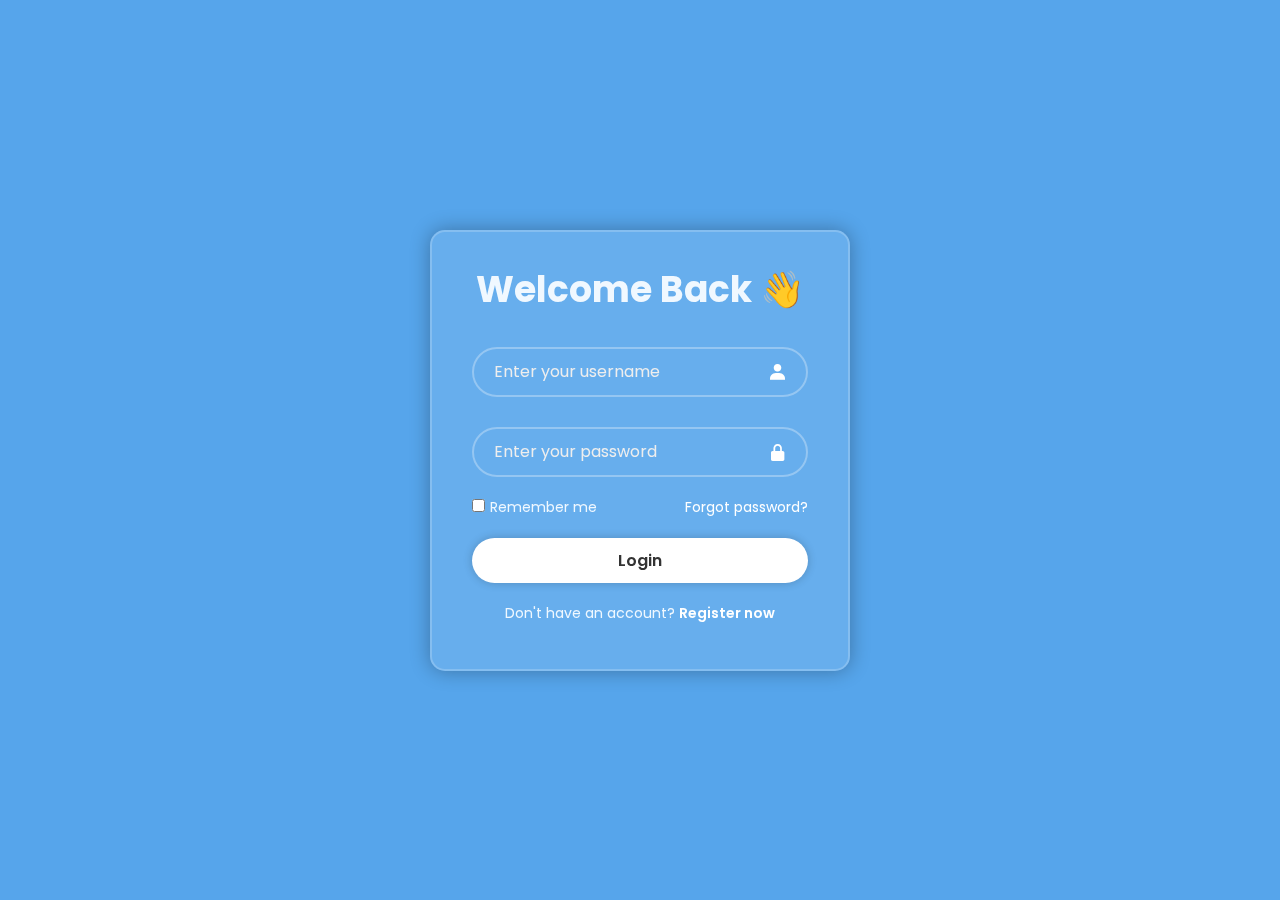
<file: login.html>
<!DOCTYPE html>
<html lang="en">
<head>
    <link rel="stylesheet" href="login.css">
    <meta charset="UTF-8">
    <meta name="viewport" content="width=device-width, initial-scale=1.0">
    <title>Login</title>
    <link href='https://unpkg.com/boxicons@2.1.4/css/boxicons.min.css' rel='stylesheet'>
</head>
<body>
    <div class="log">
        <form id="loginForm">
            <h1 class="animated-title">Welcome Back 👋</h1>
            <div class="input-box">
                <input type="text" id="username" placeholder="Enter your username" required>
                <i class='bx bxs-user'></i>
            </div>
            <div class="input-box">
                <input type="password" id="password" placeholder="Enter your password" required>
                <i class='bx bxs-lock-alt'></i>
            </div>
            <div class="remember-forgot">
                <label><input type="checkbox">Remember me</label>
                <a href="#">Forgot password?</a>
            </div>
            <button type="submit" class="btn">Login</button>
            <p id="error-message" class="error-message"></p>
            <div class="register-link">
                <p>Don't have an account? <a href="#">Register now</a></p>
            </div>
        </form>
    </div>

    <style>
        .animated-title {
            animation: fadeIn 1s ease-in;
        }

        @keyframes fadeIn {
            from { opacity: 0; transform: translateY(-10px); }
            to { opacity: 1; transform: translateY(0); }
        }

        .error-message {
            color: red;
            text-align: center;
            margin-top: 10px;
        }
    </style>

    <script src="login.js"></script>
</body>
</html>
</file>
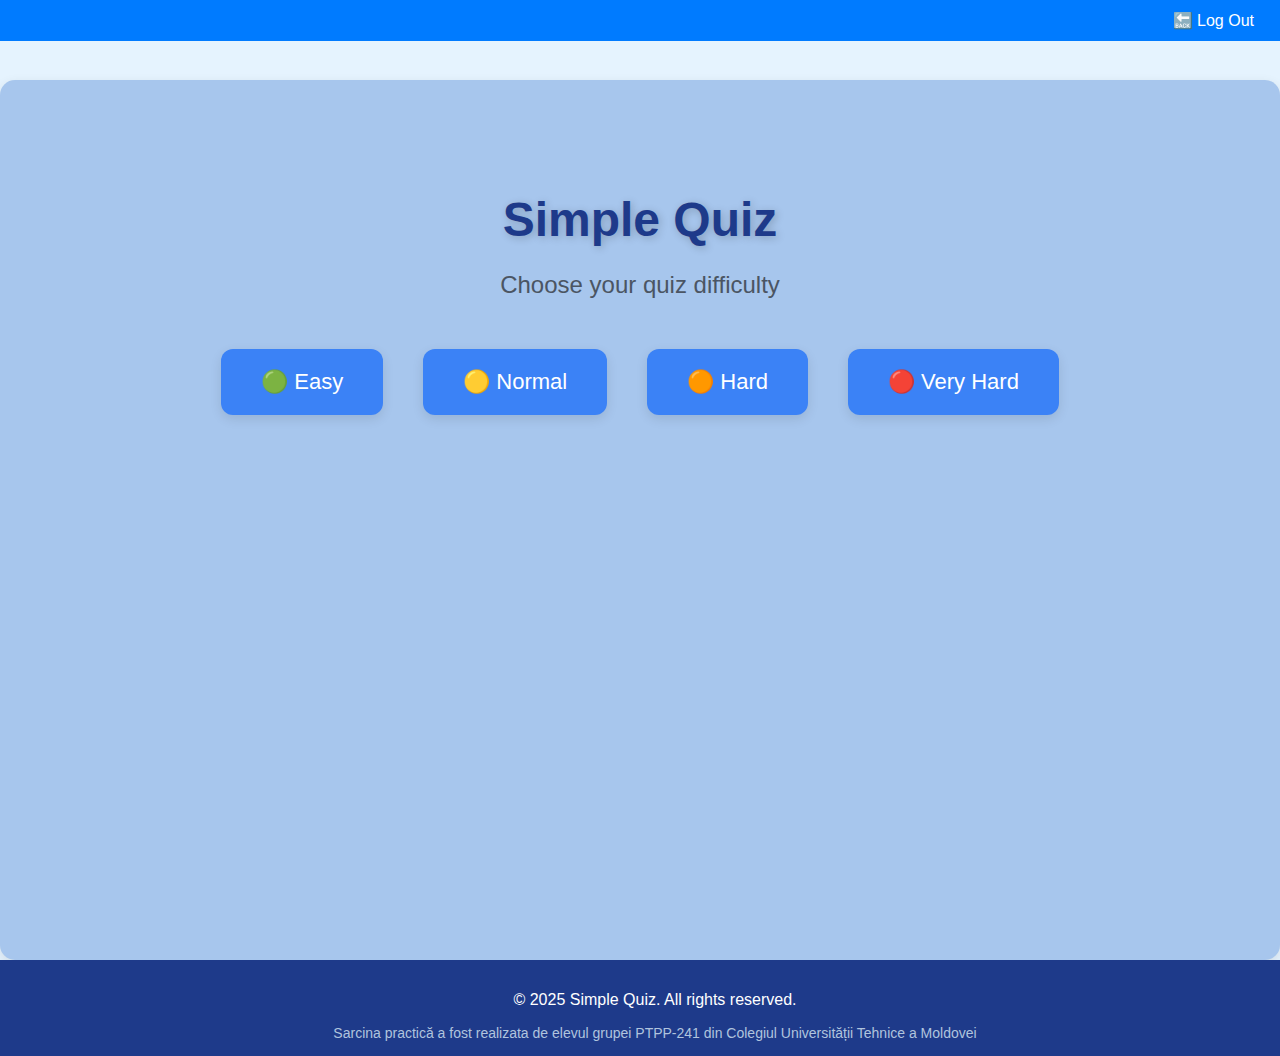
<file: Dashboard/dash.html>
<!DOCTYPE html>
<html lang="en">
<head>
  <meta charset="UTF-8" />
  <meta name="viewport" content="width=device-width, initial-scale=1.0" />
  <title>Simple Quiz - Dashboard</title>
  <link rel="stylesheet" href="dash.css" />
  <link rel="stylesheet" href="../Navbar/nav.css" />
</head>
<body>

  
  <div id="navbar-placeholder"></div>

  
  <div class="container">
    <h1 class="title">Simple Quiz</h1>
    <p class="subtitle">Choose your quiz difficulty</p>
    
    <div class="difficulty-options">
      <button class="difficulty-btn" id="easy">🟢 Easy</button>
      <button class="difficulty-btn" id="normal">🟡 Normal</button>
      <button class="difficulty-btn" id="hard">🟠 Hard</button>
      <button class="difficulty-btn" id="very-hard">🔴 Very Hard</button>
    </div>
  </div>

  
  <footer>
    <p>© 2025 Simple Quiz. All rights reserved.</p>
  </footer>

  <script src="../Navbar/nav.js"></script>
  <script>
    fetch("../Navbar/nav.html")
      .then(res => res.text())
      .then(data => {
        document.getElementById("navbar-placeholder").innerHTML = data;
      });
  </script>

  <script src="dash.js"></script>
</body>
</html>
</file>
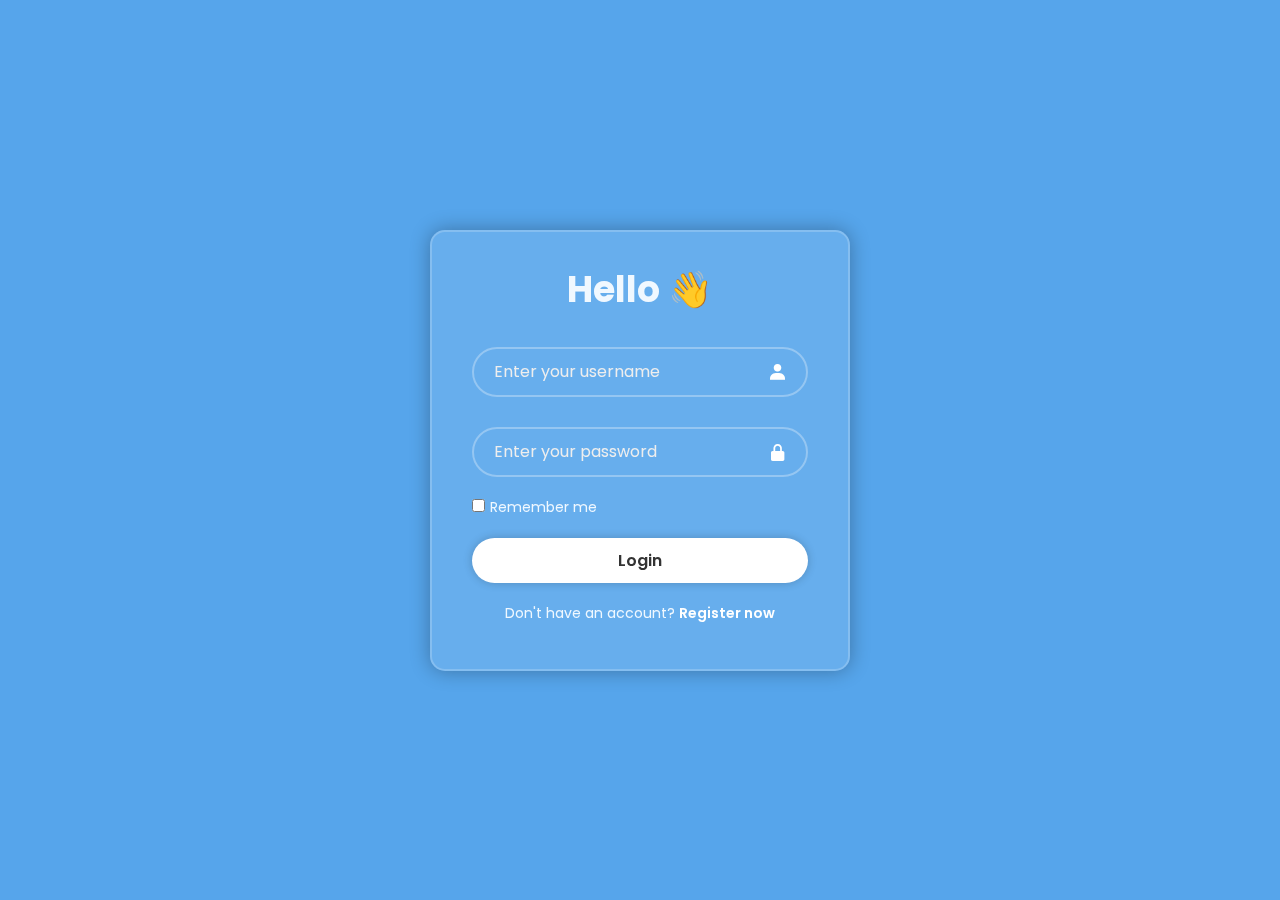
<file: Login/login.html>
<!DOCTYPE html>
<html lang="en">
<head>
    <link rel="stylesheet" href="login.css">
    <meta charset="UTF-8">
    <meta name="viewport" content="width=device-width, initial-scale=1.0">
    <title>Login</title>
    <link href='https://unpkg.com/boxicons@2.1.4/css/boxicons.min.css' rel='stylesheet'>
</head>
<body>
    <div class="log">
        <form id="loginForm">
            <h1 class="animated-title">Hello 👋</h1>
            <div class="input-box">
                <input type="text" id="username" placeholder="Enter your username" required>
                <i class='bx bxs-user'></i>
            </div>
            <div class="input-box">
                <input type="password" id="password" placeholder="Enter your password" required>
                <i class='bx bxs-lock-alt'></i>
            </div>
            <div class="remember-forgot">
                <label><input type="checkbox">Remember me</label>
            </div>
            <button type="submit" class="btn">Login</button>
            <p id="error-message" class="error-message"></p>
            <div class="register-link">
                <p>Don't have an account? <a href="../Register/regist.html">Register now</a></p>
            </div>
        </form>
    </div>

    <style>
        .animated-title {
            animation: fadeIn 1s ease-in;
        }

        @keyframes fadeIn {
            from { opacity: 0; transform: translateY(-10px); }
            to { opacity: 1; transform: translateY(0); }
        }

        .error-message {
            color: red;
            text-align: center;
            margin-top: 10px;
        }
    </style>

    <script src="login.js"></script>
</body>
</html>
</file>
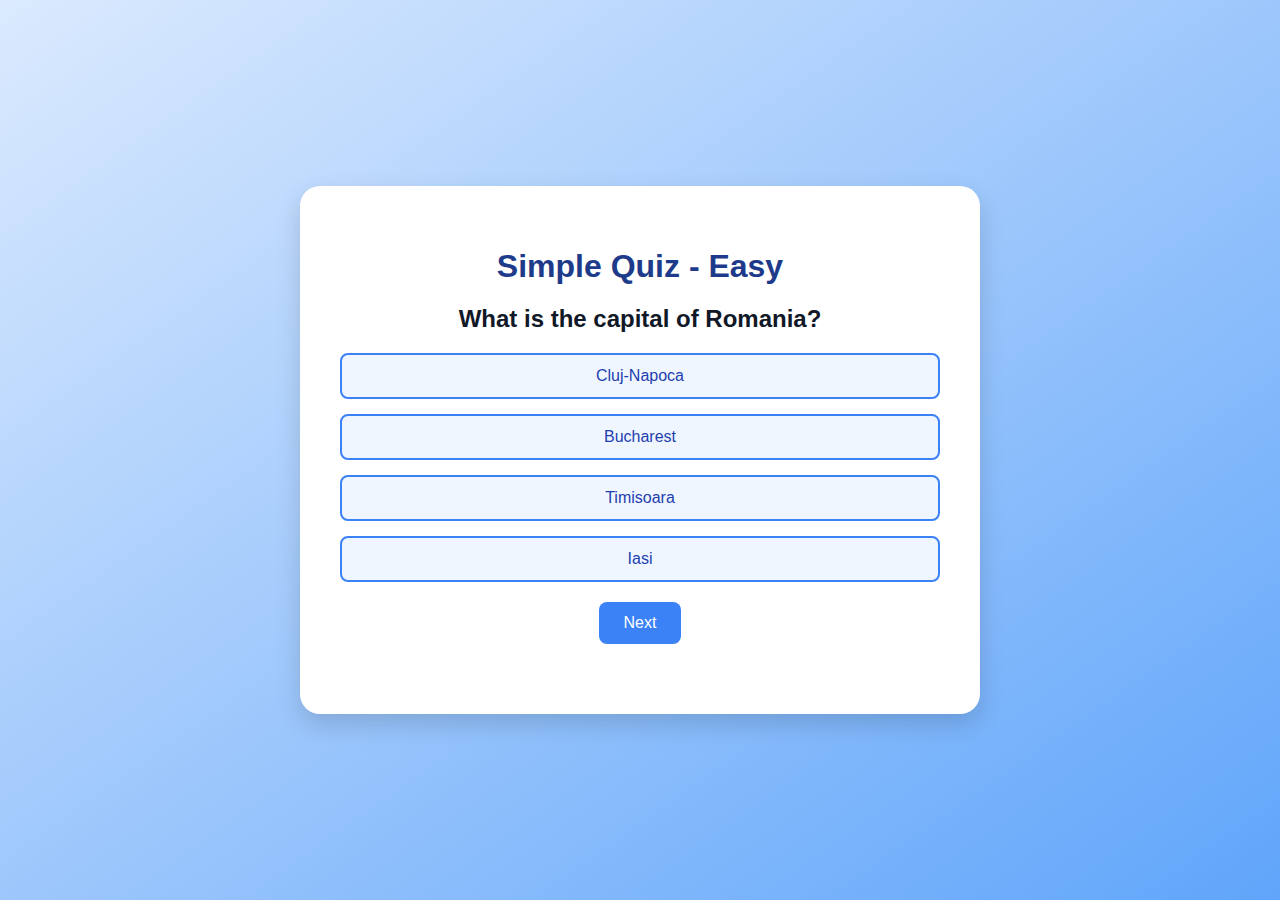
<file: Quiz/easy.html>
<!DOCTYPE html>
<html lang="en">
<head>
  <meta charset="UTF-8" />
  <meta name="viewport" content="width=device-width, initial-scale=1.0"/>
  <title>Simple Quiz - Easy</title>
  <style>
    body {
      margin: 0;
      font-family: 'Segoe UI', sans-serif;
      background: linear-gradient(to bottom right, #dbeafe, #60a5fa);
      display: flex;
      justify-content: center;
      align-items: center;
      height: 100vh;
    }

    .quiz-container {
      background-color: white;
      padding: 40px;
      border-radius: 20px;
      box-shadow: 0 10px 25px rgba(0, 0, 0, 0.15);
      text-align: center;
      max-width: 600px;
      width: 100%;
    }

    .quiz-title {
      margin-bottom: 20px;
      color: #1e3a8a;
    }

    .question-box h2 {
      color: #111827;
      margin-bottom: 20px;
    }

    .options {
      display: flex;
      flex-direction: column;
      gap: 15px;
      margin-bottom: 10px;
    }

    .options button {
      padding: 12px 20px;
      font-size: 16px;
      border: 2px solid #3b82f6;
      border-radius: 8px;
      background-color: #eff6ff;
      color: #1e40af;
      cursor: pointer;
      transition: 0.3s;
    }

    .options button:hover {
      background-color: #dbeafe;
      transform: scale(1.05);
    }

    #correctAnswerText {
      font-size: 18px;
      color: #dc2626;
      margin-bottom: 20px;
    }

    #nextBtn {
      background-color: #3b82f6;
      color: white;
      border: none;
      padding: 12px 25px;
      font-size: 16px;
      border-radius: 8px;
      cursor: pointer;
      transition: 0.3s;
    }

    #nextBtn:hover {
      background-color: #2563eb;
    }

    .score {
      font-size: 24px;
      color: #111827;
      margin-top: 30px;
    }

    #backToDashboardBtn {
      background-color: #3b82f6;
      color: white;
      border: none;
      padding: 12px 25px;
      font-size: 16px;
      border-radius: 8px;
      cursor: pointer;
      transition: 0.3s;
      margin-top: 20px;
      display: none;
    }

    #backToDashboardBtn:hover {
      background-color: #2563eb;
    }
  </style>
</head>
<body>
  <div class="quiz-container">
    <h1 class="quiz-title">Simple Quiz - Easy</h1>
    <div class="question-box">
      <h2 id="question">Loading question...</h2>
      <div class="options" id="options"></div>
      <p id="correctAnswerText"></p>
    </div>
    <button id="nextBtn">Next</button>
    <div class="score" id="score"></div>
    <button id="backToDashboardBtn">Back to Dashboard</button>
  </div>

  <script>
    const questions = [
      {
        question: "What is the capital of Romania?",
        options: ["Cluj-Napoca", "Bucharest", "Timisoara", "Iasi"],
        answer: "Bucharest"
      },
      {
        question: "Who wrote 'Childhood Memories'?",
        options: ["George Coșbuc", "Grigore Vieru", "Mihai Eminescu", "Ion Creangă"],
        answer: "Ion Creangă"
      },
      {
        question: "What is the largest mammal?",
        options: ["Blue whale", "Elephant", "Polar bear", "Rhinoceros"],
        answer: "Blue whale"
      },
      {
        question: "In which season do most trees bloom?",
        options: ["Winter", "Summer", "Spring", "Autumn"],
        answer: "Spring"
      },
      {
        question: "What color is grass typically?",
        options: ["Blue", "Green", "Red", "Yellow"],
        answer: "Green"
      },
      {
        question: "What is the name of the planet we live on?",
        options: ["Mars", "Earth", "Venus", "Jupiter"],
        answer: "Earth"
      },
      {
        question: "What sound does a cat make?",
        options: ["Bark", "Meow", "Rooster crow", "Bleat"],
        answer: "Meow"
      },
      {
        question: "What shape is a wheel?",
        options: ["Square", "Triangular", "Round", "Rectangular"],
        answer: "Round"
      },
      {
        question: "How many continents does the Earth have (Europe and Asia are separated)?",
        options: ["5", "7", "8", "6"],
        answer: "7"
      },
      {
        question: "What color is the sky?",
        options: ["Green", "Blue", "Red", "Black"],
        answer: "Blue"
      }
    ];

    let current = 0;
    let score = 0;

    function showQuestion() {
      const q = questions[current];
      document.getElementById("question").textContent = q.question;

      const optionsDiv = document.getElementById("options");
      optionsDiv.innerHTML = "";

      
      document.getElementById("correctAnswerText").textContent = "";

      q.options.forEach(opt => {
        const btn = document.createElement("button");
        btn.textContent = opt;
        btn.onclick = () => {
          if (opt === q.answer) {
            score++;
            btn.style.backgroundColor = "#4ade80"; 
          } else {
            btn.style.backgroundColor = "#f87171"; 
            document.getElementById("correctAnswerText").textContent = `Răspuns corect: ${q.answer}`;
          }

          
          document.querySelectorAll('.options button').forEach(b => b.disabled = true);
        };
        optionsDiv.appendChild(btn);
      });
    }

    document.getElementById("nextBtn").addEventListener("click", () => {
      current++;
      if (current < questions.length) {
        showQuestion();
      } else {
        document.querySelector(".question-box").innerHTML = "<h2>Quiz Completed! 🎉</h2>";
        document.getElementById("score").textContent = `Your score: ${score} / ${questions.length}`;
        document.getElementById("nextBtn").style.display = "none";
        document.getElementById("backToDashboardBtn").style.display = "inline-block";  
      }
    });

    document.getElementById("backToDashboardBtn").addEventListener("click", () => {
      window.location.href = "../Dashboard/dash.html";  
    });

    showQuestion();
  </script>
</body>
</html>
</file>
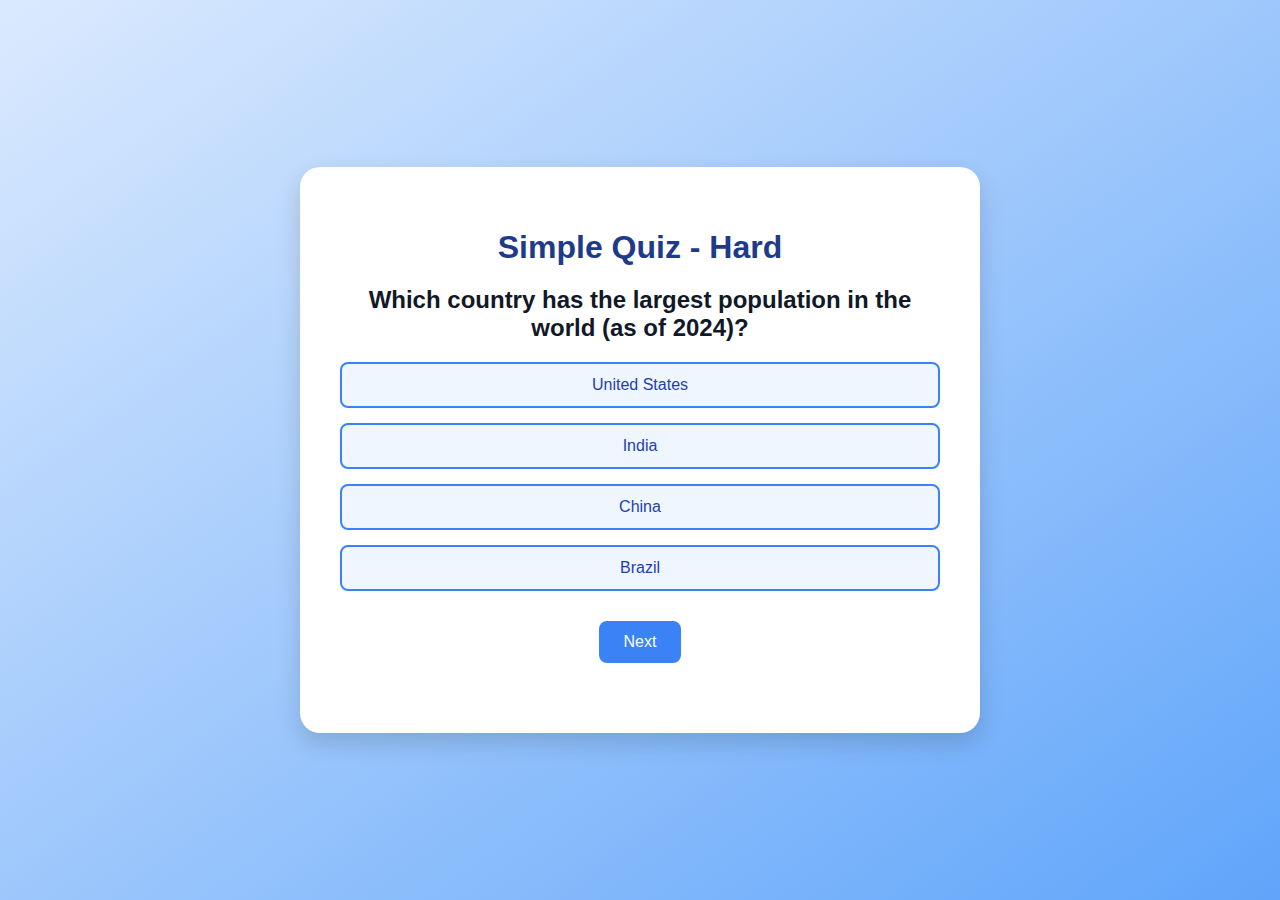
<file: Quiz/hard.html>
<!DOCTYPE html>
<html lang="en">
<head>
  <meta charset="UTF-8" />
  <meta name="viewport" content="width=device-width, initial-scale=1.0"/>
  <title>Simple Quiz - Hard</title>
  <style>
    body {
      margin: 0;
      font-family: 'Segoe UI', sans-serif;
      background: linear-gradient(to bottom right, #dbeafe, #60a5fa);
      display: flex;
      justify-content: center;
      align-items: center;
      height: 100vh;
    }

    .quiz-container {
      background-color: white;
      padding: 40px;
      border-radius: 20px;
      box-shadow: 0 10px 25px rgba(0, 0, 0, 0.15);
      text-align: center;
      max-width: 600px;
      width: 100%;
    }

    .quiz-title {
      margin-bottom: 20px;
      color: #1e3a8a;
    }

    .question-box h2 {
      color: #111827;
      margin-bottom: 20px;
    }

    .options {
      display: flex;
      flex-direction: column;
      gap: 15px;
      margin-bottom: 30px;
    }

    .options button {
      padding: 12px 20px;
      font-size: 16px;
      border: 2px solid #3b82f6;
      border-radius: 8px;
      background-color: #eff6ff;
      color: #1e40af;
      cursor: pointer;
      transition: 0.3s;
    }

    .options button:hover {
      background-color: #dbeafe;
      transform: scale(1.05);
    }

    #nextBtn {
      background-color: #3b82f6;
      color: white;
      border: none;
      padding: 12px 25px;
      font-size: 16px;
      border-radius: 8px;
      cursor: pointer;
      transition: 0.3s;
    }

    #nextBtn:hover {
      background-color: #2563eb;
    }

    .score {
      font-size: 24px;
      color: #111827;
      margin-top: 30px;
    }

    #dashboardBtn {
      background-color: #3b82f6;
      color: white;
      border: none;
      padding: 12px 25px;
      font-size: 16px;
      border-radius: 8px;
      cursor: pointer;
      transition: 0.3s;
      margin-top: 20px;
      display: none;
    }

    #dashboardBtn:hover {
      background-color: #2563eb;
    }

    .correct-answer {
      color: green;
      font-weight: bold;
    }
  </style>
</head>
<body>
  <div class="quiz-container">
    <h1 class="quiz-title">Simple Quiz - Hard</h1>
    <div class="question-box">
      <h2 id="question">Loading question...</h2>
      <div class="options" id="options"></div>
      <p id="correctAnswer" class="correct-answer" style="display: none;"></p>
    </div>
    <button id="nextBtn">Next</button>
    <div class="score" id="score"></div>
    <button id="dashboardBtn">Go to Dashboard</button>
  </div>

  <script>
    const questions = [
      {
        question: "Which country has the largest population in the world (as of 2024)?",
        options: ["United States", "India", "China", "Brazil"],
        answer: "India"
      },
      {
        question: "What is the chemical formula for table salt?",
        options: ["NaCl₂", "KCl", "NaCl", "HCl"],
        answer: "NaCl"
      },
      {
        question: "Who painted The Starry Night?",
        options: ["Claude Monet", "Pablo Picasso", "Vincent van Gogh", "Salvador Dalí"],
        answer: "Vincent van Gogh"
      },
      {
        question: "What is the square root of 256",
        options: ["12", "20", "16", "18"],
        answer: "16"
      },
      {
        question: "In which year did the Titanic sink?",
        options: ["1905", "1921", "1915", "1912"],
        answer: "1912"
      },
      {
        question: "What is the longest bone in the human body?",
        options: ["Tibia", "Spine", "Humerus", "Femur"],
        answer: "Femur"
      },
      {
        question: "Who discovered penicillin?",
        options: ["Marie Curie", "Alexander Fleming", "Louis Pasteur", "Albert Einstein"],
        answer: "Alexander Fleming"
      },
      {
        question: "What’s the capital city of Australia?",
        options: ["Sydney", "Melbourne", "Brisbane", "Canberra"],
        answer: "Canberra"
      },
      {
        question: "What is the main gas found in the Earth's atmosphere?",
        options: ["Oxygen", "Nitrogen", "Hydrogen", "Carbon dioxide"],
        answer: "Nitrogen"
      },
      {
        question: "Which famous scientist developed the three laws of motion?",
        options: ["Galileo Galilei", "Isaac Newton", "Albert Einstein", "Johannes Kepler"],
        answer: "Isaac Newton"
      }
    ];

    let current = 0;
    let score = 0;

    function showQuestion() {
      const q = questions[current];
      document.getElementById("question").textContent = q.question;

      const optionsDiv = document.getElementById("options");
      optionsDiv.innerHTML = "";

      document.getElementById("correctAnswer").style.display = "none";

      q.options.forEach(opt => {
        const btn = document.createElement("button");
        btn.textContent = opt;
        btn.onclick = () => {
          if (opt === q.answer) {
            score++;
            btn.style.backgroundColor = "#4ade80"; 
          } else {
            btn.style.backgroundColor = "#f87171"; 
            document.getElementById("correctAnswer").style.display = "block";
            document.getElementById("correctAnswer").textContent = `Correct Answer: ${q.answer}`;

            
            document.querySelectorAll('.options button').forEach(b => {
              if (b.textContent === q.answer) {
                b.style.backgroundColor = "#4ade80"; 
              }
            });
          }

         
          document.querySelectorAll('.options button').forEach(b => b.disabled = true);
        };
        optionsDiv.appendChild(btn);
      });
    }

    document.getElementById("nextBtn").addEventListener("click", () => {
      current++;
      if (current < questions.length) {
        showQuestion();
      } else {
        document.querySelector(".question-box").innerHTML = "<h2>Quiz Completed! 🎉</h2>";
        document.getElementById("score").textContent = `Your score: ${score} / ${questions.length}`;
        document.getElementById("nextBtn").style.display = "none";
        document.getElementById("dashboardBtn").style.display = "inline-block";
      }
    });

    document.getElementById("dashboardBtn").addEventListener("click", () => {
      window.location.href = "../Dashboard/dash.html";
    });

    showQuestion();
  </script>
</body>
</html>
</file>
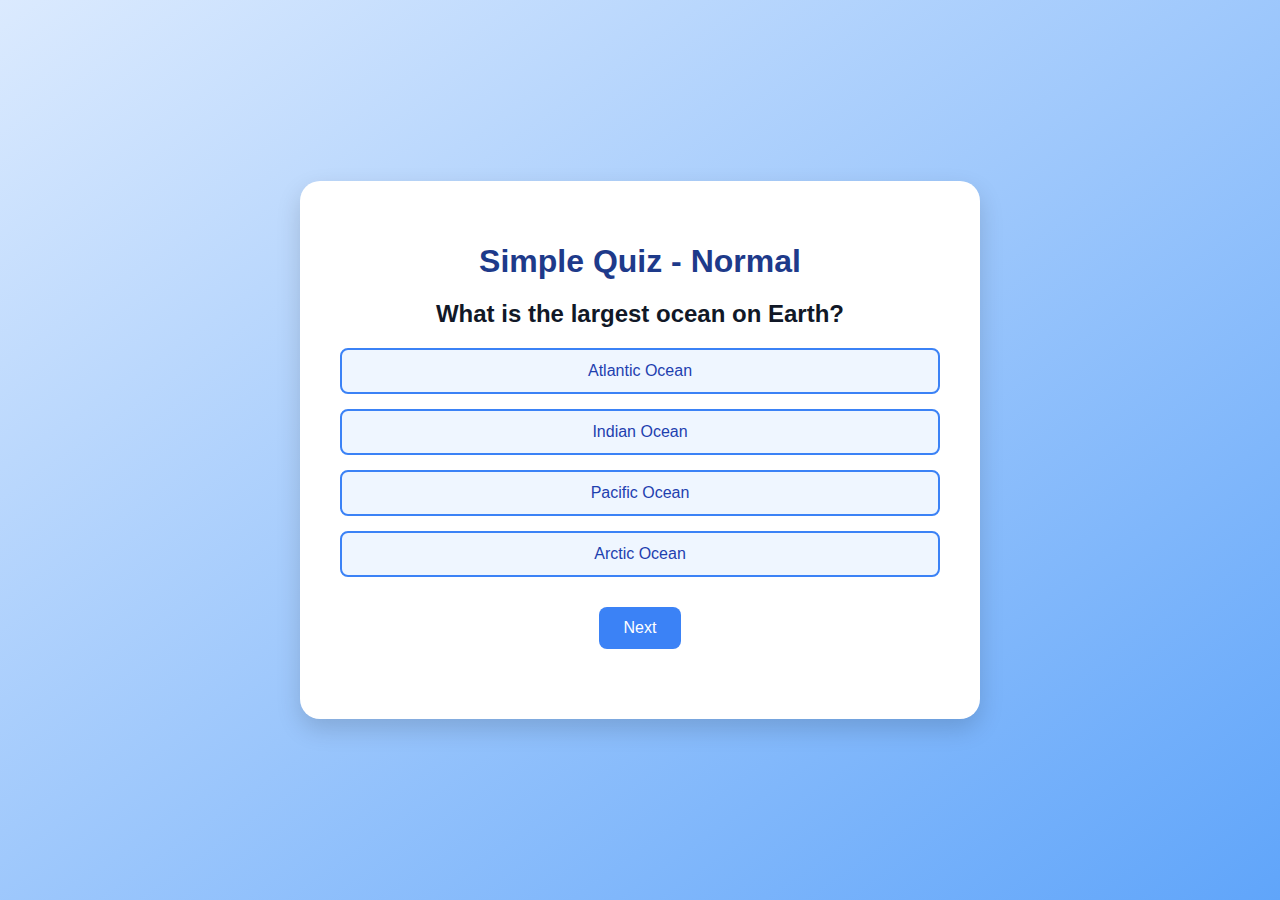
<file: Quiz/normal.html>
<!DOCTYPE html>
<html lang="en">
<head>
  <meta charset="UTF-8" />
  <meta name="viewport" content="width=device-width, initial-scale=1.0"/>
  <title>Simple Quiz - Normal</title>
  <style>
    body {
      margin: 0;
      font-family: 'Segoe UI', sans-serif;
      background: linear-gradient(to bottom right, #dbeafe, #60a5fa);
      display: flex;
      justify-content: center;
      align-items: center;
      height: 100vh;
    }

    .quiz-container {
      background-color: white;
      padding: 40px;
      border-radius: 20px;
      box-shadow: 0 10px 25px rgba(0, 0, 0, 0.15);
      text-align: center;
      max-width: 600px;
      width: 100%;
    }

    .quiz-title {
      margin-bottom: 20px;
      color: #1e3a8a;
    }

    .question-box h2 {
      color: #111827;
      margin-bottom: 20px;
    }

    .options {
      display: flex;
      flex-direction: column;
      gap: 15px;
      margin-bottom: 30px;
    }

    .options button {
      padding: 12px 20px;
      font-size: 16px;
      border: 2px solid #3b82f6;
      border-radius: 8px;
      background-color: #eff6ff;
      color: #1e40af;
      cursor: pointer;
      transition: 0.3s;
    }

    .options button:hover {
      background-color: #dbeafe;
      transform: scale(1.05);
    }

    #nextBtn {
      background-color: #3b82f6;
      color: white;
      border: none;
      padding: 12px 25px;
      font-size: 16px;
      border-radius: 8px;
      cursor: pointer;
      transition: 0.3s;
    }

    #nextBtn:hover {
      background-color: #2563eb;
    }

    .score {
      font-size: 24px;
      color: #111827;
      margin-top: 30px;
    }

    #dashboardBtn {
      background-color: #3b82f6;
      color: white;
      border: none;
      padding: 12px 25px;
      font-size: 16px;
      border-radius: 8px;
      cursor: pointer;
      transition: 0.3s;
      margin-top: 20px;
      display: none;
    }

    #dashboardBtn:hover {
      background-color: #2563eb;
    }

    .correct-answer {
      color: green;
      font-weight: bold;
    }
  </style>
</head>
<body>
  <div class="quiz-container">
    <h1 class="quiz-title">Simple Quiz - Normal</h1>
    <div class="question-box">
      <h2 id="question">Loading question...</h2>
      <div class="options" id="options"></div>
      <p id="correctAnswer" class="correct-answer" style="display: none;"></p>
    </div>
    <button id="nextBtn">Next</button>
    <div class="score" id="score"></div>
    <button id="dashboardBtn">Back to Dashboard</button>
  </div>

  <script>
    const questions = [
      {
        question: "What is the largest ocean on Earth?",
        options: ["Atlantic Ocean", "Indian Ocean", "Pacific Ocean", "Arctic Ocean"],
        answer: "Pacific Ocean"
      },
      {
        question: "What is the synonym of the word 'happy'?",
        options: ["Sad", "Joyful", "Angry", "Bored"],
        answer: "Joyful"
      },
      {
        question: "Which planet is known as the Red Planet?",
        options: ["Earth", "Mars", "Jupiter", "Venus"],
        answer: "Mars"
      },
      {
        question: "How many legs does a spider have?",
        options: ["6", "8", "10", "12"],
        answer: "8"
      },
      {
        question: "Who painted the Mona Lisa?",
        options: ["Vincent Van Gogh", "Leonardo da Vinci", "Pablo Picasso", "Michelangelo"],
        answer: "Leonardo da Vinci"
      },
      {
        question: "What is the capital of Italy?",
        options: ["Milan", "Rome", "Venice", "Florence"],
        answer: "Rome"
      },
      {
        question: "Which language is primarily spoken in Spain?",
        options: ["French", "German", "Spanish", "Italian"],
        answer: "Spanish"
      },
      {
        question: "Which gas do plants use for photosynthesis?",
        options: ["Oxygen", "Nitrogen", "Carbon Dioxide", "Hydrogen"],
        answer: "Carbon Dioxide"
      },
      {
        question: "What is the square root of 64?",
        options: ["6", "7", "8", "9"],
        answer: "8"
      },
      {
        question: "Who is the author of 'Harry Potter'?",
        options: ["J.R.R. Tolkien", "J.K. Rowling", "Stephen King", "Suzanne Collins"],
        answer: "J.K. Rowling"
      }
    ];

    let current = 0;
    let score = 0;

    function showQuestion() {
      const q = questions[current];
      document.getElementById("question").textContent = q.question;

      const optionsDiv = document.getElementById("options");
      optionsDiv.innerHTML = "";

      document.getElementById("correctAnswer").style.display = "none";

      q.options.forEach(opt => {
        const btn = document.createElement("button");
        btn.textContent = opt;
        btn.onclick = () => {
          if (opt === q.answer) {
            score++;
            btn.style.backgroundColor = "#4ade80"; 
          } else {
            btn.style.backgroundColor = "#f87171"; 
            document.getElementById("correctAnswer").style.display = "block";
            document.getElementById("correctAnswer").textContent = `Correct Answer: ${q.answer}`;

            
            document.querySelectorAll('.options button').forEach(b => {
              if (b.textContent === q.answer) {
                b.style.backgroundColor = "#4ade80";
              }
            });
          }
          document.querySelectorAll('.options button').forEach(b => b.disabled = true);
        };
        optionsDiv.appendChild(btn);
      });
    }

    document.getElementById("nextBtn").addEventListener("click", () => {
      current++;
      if (current < questions.length) {
        showQuestion();
      } else {
        document.querySelector(".question-box").innerHTML = "<h2>Quiz Completed! 🎉</h2>";
        document.getElementById("score").textContent = `Your score: ${score} / ${questions.length}`;
        document.getElementById("nextBtn").style.display = "none";
        document.getElementById("dashboardBtn").style.display = "inline-block";
      }
    });

    document.getElementById("dashboardBtn").addEventListener("click", () => {
      window.location.href = "../Dashboard/dash.html";
    });

    showQuestion();
  </script>
</body>
</html>
</file>
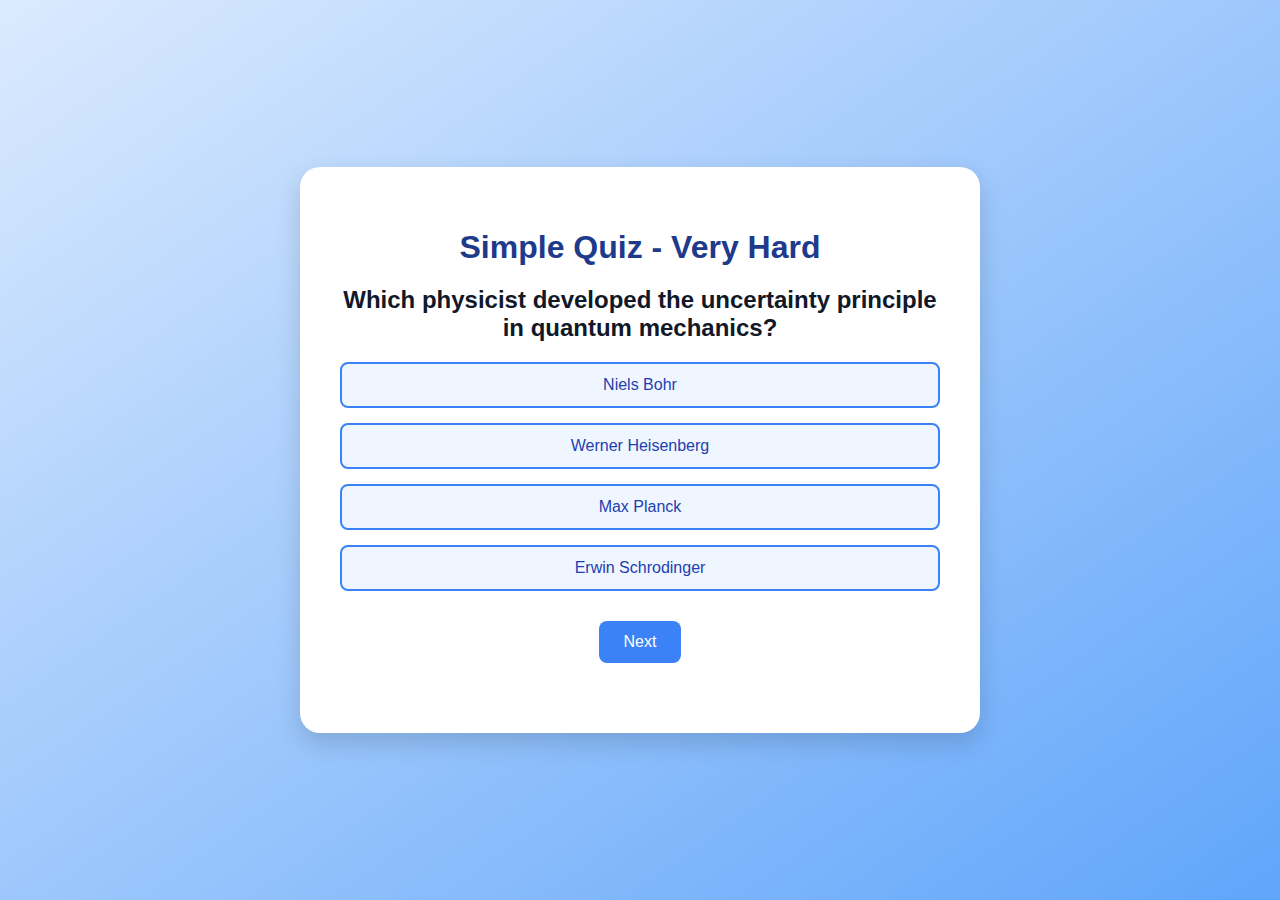
<file: Quiz/very hard.html>
<!DOCTYPE html>
<html lang="en">
<head>
  <meta charset="UTF-8" />
  <meta name="viewport" content="width=device-width, initial-scale=1.0"/>
  <title>Simple Quiz - Very Hard</title>
  <style>
    body {
      margin: 0;
      font-family: 'Segoe UI', sans-serif;
      background: linear-gradient(to bottom right, #dbeafe, #60a5fa);
      display: flex;
      justify-content: center;
      align-items: center;
      height: 100vh;
    }

    .quiz-container {
      background-color: white;
      padding: 40px;
      border-radius: 20px;
      box-shadow: 0 10px 25px rgba(0, 0, 0, 0.15);
      text-align: center;
      max-width: 600px;
      width: 100%;
    }

    .quiz-title {
      margin-bottom: 20px;
      color: #1e3a8a;
    }

    .question-box h2 {
      color: #111827;
      margin-bottom: 20px;
    }

    .options {
      display: flex;
      flex-direction: column;
      gap: 15px;
      margin-bottom: 30px;
    }

    .options button {
      padding: 12px 20px;
      font-size: 16px;
      border: 2px solid #3b82f6;
      border-radius: 8px;
      background-color: #eff6ff;
      color: #1e40af;
      cursor: pointer;
      transition: 0.3s;
    }

    .options button:hover {
      background-color: #dbeafe;
      transform: scale(1.05);
    }

    #nextBtn {
      background-color: #3b82f6;
      color: white;
      border: none;
      padding: 12px 25px;
      font-size: 16px;
      border-radius: 8px;
      cursor: pointer;
      transition: 0.3s;
    }

    #nextBtn:hover {
      background-color: #2563eb;
    }

    .score {
      font-size: 24px;
      color: #111827;
      margin-top: 30px;
    }

    .correct-answer {
      color: #4ade80;
      font-size: 18px;
      margin-top: 20px;
    }

    #backToDashboardBtn {
      background-color: #3b82f6;
      color: white;
      border: none;
      padding: 12px 25px;
      font-size: 16px;
      border-radius: 8px;
      cursor: pointer;
      transition: 0.3s;
      margin-top: 20px;
      display: none;
    }

    #backToDashboardBtn:hover {
      background-color: #2563eb;
    }
  </style>
</head>
<body>
  <div class="quiz-container">
    <h1 class="quiz-title">Simple Quiz - Very Hard</h1>
    <div class="question-box">
      <h2 id="question">Loading question...</h2>
      <div class="options" id="options"></div>
    </div>
    <button id="nextBtn">Next</button>
    <div class="score" id="score"></div>
    <div id="correctAnswerMessage"></div>
    <button id="backToDashboardBtn">Back to Dashboard</button>
  </div>

  <script>
    const questions = [
      {
        question: "Which physicist developed the uncertainty principle in quantum mechanics?",
        options: ["Niels Bohr", "Werner Heisenberg", "Max Planck", "Erwin Schrodinger"],
        answer: "Werner Heisenberg"
      },
      {
        question: "Which Shakespeare play features the characters Rosencrantz and Guildenstern?",
        options: ["Macbeth", "Othello", "Hamlet", "King Lear"],
        answer: "Hamlet"
      },
      {
        question: "What element has the highest melting point?",
        options: ["Iron", "Tungsten", "Platinum", "Titanium"],
        answer: "Tungsten"
      },
      {
        question: "Who was the first woman to win a Nobel Prize?",
        options: ["Ada Lovelace", "Marie Curie", "Rosalind Franklin", "Jane Godall"],
        answer: "Marie Curie"
      },
      {
        question: "Which language is the most widely spoken native language in the world?",
        options: ["English", "Mandarin Chinese", "Spanish", "Hindi"],
        answer: "Mandarin Chinese"
      },
      {
        question: "Which artist is known for cutting off part of his own ear?",
        options: ["Pablo Picasso", "Claude Monet", "Leonardo da Vinci", "Vincent van Gogh"],
        answer: "Vincent van Gogh"
      },
      {
        question: "What is the unit of measurement for electric resistance?",
        options: ["Volt", "Watt", "Ohm", "Ampere"],
        answer: "Ohm"
      },
      {
        question: "What is the main language spoken in Iran?",
        options: ["Arabic", "Persian (Farsi)", "Turkish", "Urdu"],
        answer: "Persian (Farsi)"
      },
      {
        question: "What programming paradigm is based on formal logic and includes languages like Prolog?",
        options: ["Functional", "Logic", "Procedural", "Object-oriented"],
        answer: "Logic"
      },
      {
        question: "In computing, what does the acronym 'FIFO' stand for?",
        options: ["First-In-First-Open", "First-In-First-Out", "Fast Input Fast Output", "Fixed Instruction Fixed Output"],
        answer: "First-In-First-Out"
      }
    ];

    let current = 0;
    let score = 0;

    function showQuestion() {
      const q = questions[current];
      document.getElementById("question").textContent = q.question;

      const optionsDiv = document.getElementById("options");
      optionsDiv.innerHTML = "";

      q.options.forEach(opt => {
        const btn = document.createElement("button");
        btn.textContent = opt;
        btn.onclick = () => {
          if (opt === q.answer) {
            score++;
            btn.style.backgroundColor = "#4ade80";
          } else {
            btn.style.backgroundColor = "#f87171";
            
            
            const correctAnswerBtn = Array.from(document.querySelectorAll('.options button'))
              .find(button => button.textContent === q.answer);
            correctAnswerBtn.style.backgroundColor = "#4ade80";

            
            const messageBox = document.getElementById("correctAnswerMessage");
            if (messageBox.childElementCount === 0) {
              const correctAnswerText = document.createElement('p');
              correctAnswerText.textContent = `Răspunsul corect: ${q.answer}`;
              correctAnswerText.classList.add('correct-answer');
              messageBox.appendChild(correctAnswerText);
            }
          }

          
          document.querySelectorAll('.options button').forEach(b => b.disabled = true);
        };
        optionsDiv.appendChild(btn);
      });
    }

    document.getElementById("nextBtn").addEventListener("click", () => {
      current++;
      if (current < questions.length) {
        showQuestion();
        document.getElementById("correctAnswerMessage").innerHTML = ""; 
      } else {
        document.querySelector(".question-box").innerHTML = "<h2>Quiz Completed! 🎉</h2>";
        document.getElementById("score").textContent = `Your score: ${score} / ${questions.length}`;
        document.getElementById("nextBtn").style.display = "none";
        document.getElementById("backToDashboardBtn").style.display = "inline-block";
      }
    });

    document.getElementById("backToDashboardBtn").addEventListener("click", () => {
      window.location.href = "../Dashboard/dash.html";  
    });
    
    showQuestion();
  </script>
</body>
</html>
</file>
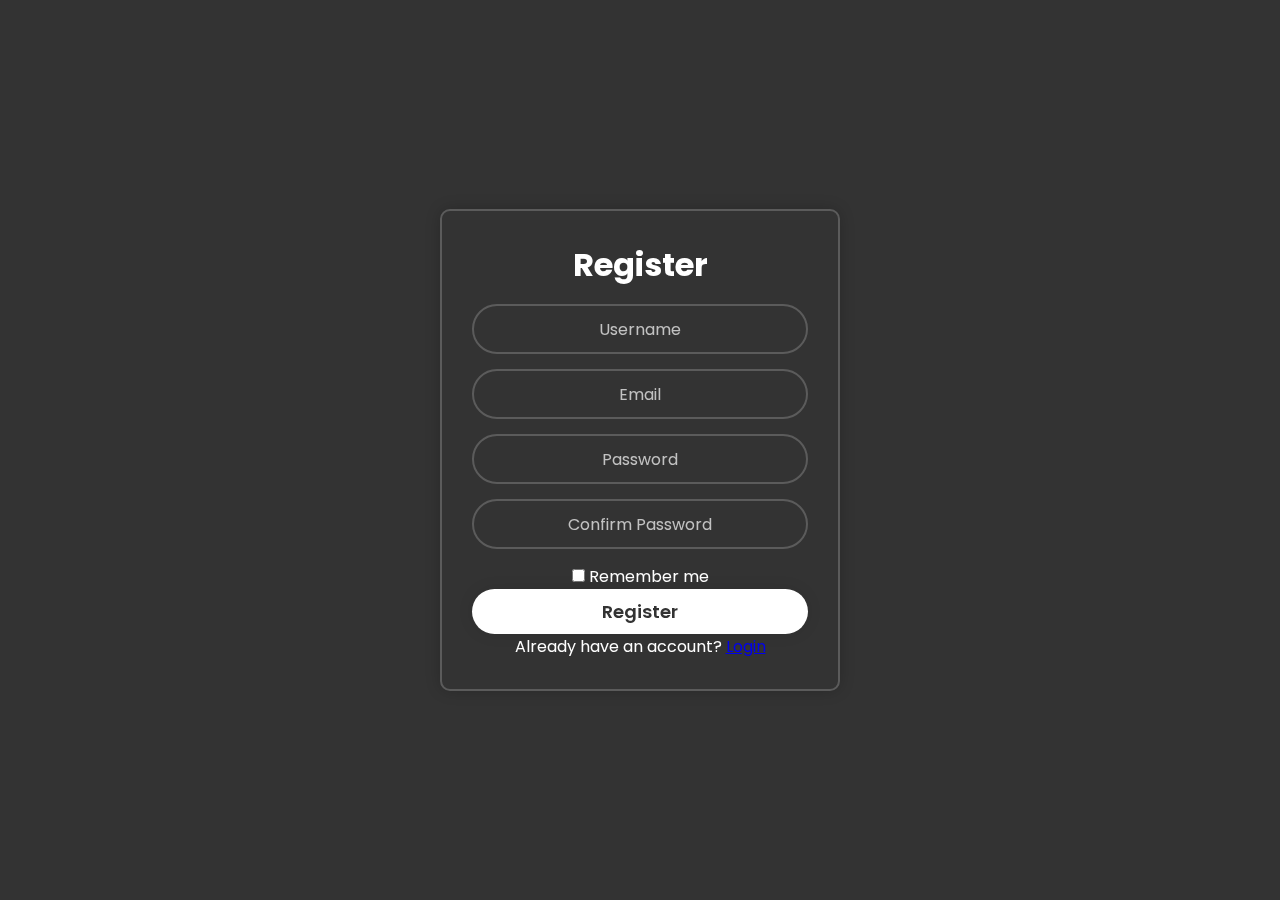
<file: Register/regist.html>
<!DOCTYPE html>
<html lang="en">
<head>
    <meta charset="UTF-8">
    <meta name="viewport" content="width=device-width, initial-scale=1.0">
    <title>Înregistrare</title>
    <link rel="stylesheet" href="regist.css">
    <script defer src="regist.js"></script>
    <link href='https://unpkg.com/boxicons@2.1.4/css/boxicons.min.css' rel='stylesheet'>
</head>
<body>
    <div class="wrapper">
        <form id="registerForm">
            <h1>Register</h1>
            <div class="input-box">
                <input type="text" id="username" placeholder="Username" required>
            </div>
            <div class="input-box">
                <input type="email" id="email" placeholder="Email" required>
            </div>
            <div class="input-box">
                <input type="password" id="password" placeholder="Password" required>
            </div>
            <div class="input-box">
                <input type="password" id="confirm-password" placeholder="Confirm Password" required>
            </div>
            <div class="remember-forgot">
                <label><input type="checkbox"> Remember me</label>
            </div>
            <button type="submit" class="btn">Register</button>
            <div class="login-link">
                <p>Already have an account? <a href="../Login/login.html">Login</a></p>
            </div>
        </form>
    </div>
</body>
</html>
</file>
<file: login.css>
@import url('https://fonts.googleapis.com/css2?family=Poppins:wght@300;400;500;600;700&display=swap');

* {
    margin: 0;
    padding: 0;
    box-sizing: border-box;
    font-family: 'Poppins', sans-serif;
}

body {
    display: flex;
    justify-content: center;
    align-items: center;
    min-height: 100vh;
    background: #56a5eb;
    background-size: cover;
    background-position: center;
}

.log {
    width: 420px;
    background: rgba(255, 255, 255, 0.1);
    border: 2px solid rgba(255, 255, 255, 0.2);
    backdrop-filter: blur(20px);
    box-shadow: 0 0 20px rgba(0, 0, 0, 0.3);
    color: aliceblue;
    border-radius: 15px;
    padding: 30px 40px;
}

.log h1 {
    font-size: 36px;
    text-align: center;
}

.log .input-box {
    position: relative;
    width: 100%;
    height: 50px;
    margin: 30px 0;
}

.input-box input {
    width: 100%;
    height: 100%;
    background: transparent;
    border: 2px solid rgba(255, 255, 255, 0.3);
    border-radius: 40px;
    font-size: 16px;
    color: #fff;
    padding: 20px 45px 20px 20px;
    outline: none;
}

.input-box input::placeholder {
    color: #eee;
}

.input-box i {
    position: absolute;
    right: 20px;
    top: 50%;
    transform: translateY(-50%);
    font-size: 20px;
    color: white;
}

.log .remember-forgot {
    display: flex;
    justify-content: space-between;
    font-size: 14px;
    margin: -10px 0 20px;
}

.remember-forgot label input {
    accent-color: white;
    margin-right: 5px;
}

.remember-forgot a {
    color: #fff;
    text-decoration: none;
}

.remember-forgot a:hover {
    text-decoration: underline;
}

.log .btn {
    width: 100%;
    height: 45px;
    background: #fff;
    border: none;
    border-radius: 40px;
    box-shadow: 0 0 10px rgba(0, 0, 0, .2);
    cursor: pointer;
    font-size: 16px;
    color: #333;
    font-weight: 600;
    transition: 0.3s ease;
}

.log .btn:hover {
    background: #e6e6e6;
}

.log .register-link {
    font-size: 14px;
    text-align: center;
    margin: 20px 0 15px;
}

.register-link p a {
    color: #fff;
    text-decoration: none;
    font-weight: 600;
}

.register-link p a:hover {
    text-decoration: underline;
}

a {
    color: white;
}

.error-message {
    color: #ff4d4d;
    font-size: 14px;
    text-align: center;
    margin-top: 10px;
}
</file>
<file: Dashboard/dash.css>
body {
  font-family: 'Arial', sans-serif;
  background-color: #E5F3FE;
  margin: 0;
  padding: 0;
  box-sizing: border-box;
  height: 100%;
  overflow-x: hidden; /* Elimină scroll-ul orizontal */
  overflow-y: auto;
  display: flex;
  flex-direction: column;
  justify-content: space-between;
}

#navbar-placeholder {
  position: fixed;
  top: 0;
  width: 100%;
  z-index: 1000;
}

.container {
  text-align: center;
  padding: 80px 20px;
  margin-top: 80px;
  color: #333;
  font-weight: bold;
  background-color: #A7C6ED;
  border-radius: 15px;
  box-shadow: 0 4px 12px rgba(0, 0, 0, 0.1);
  height: calc(100vh - 160px);
  overflow-y: auto;
  max-height: 80vh;
}

.title {
  font-size: 48px;
  color: #1E3A8A;
  font-weight: 700;
  margin-bottom: 20px;
  text-shadow: 2px 2px 8px rgba(0, 0, 0, 0.2);
  animation: fadeIn 1s ease-out;
}

.subtitle {
  font-size: 24px;
  color: #4B5563;
  margin-bottom: 40px;
  font-weight: 500;
}

.difficulty-options {
  display: flex;
  justify-content: center;
  gap: 20px;
  flex-wrap: wrap;
}

.difficulty-btn {
  padding: 20px 40px;
  font-size: 22px;
  border: none;
  border-radius: 12px;
  cursor: pointer;
  background-color: #3B82F6;
  color: white;
  transition: all 0.4s ease-in-out;
  box-shadow: 0 4px 12px rgba(0, 0, 0, 0.1);
  margin: 10px;
}

.difficulty-btn:hover {
  background-color: #2563EB;
  transform: translateY(-5px);
  box-shadow: 0 8px 24px rgba(0, 0, 0, 0.2);
}

.difficulty-btn:active {
  transform: translateY(2px);
}

footer {
  background-color: #1E3A8A;
  color: white;
  text-align: center;
  padding: 15px;
  position: relative;
  bottom: 0;
  width: 100%;
  font-size: 16px;
  font-weight: 400;
}

footer::after {
  content: "Sarcina practică a fost realizata de elevul grupei PTPP-241 din Colegiul Universității Tehnice a Moldovei";
  display: block;
  margin-top: 10px;
  font-size: 14px;
  font-weight: 300;
  color: #B0C4DE;
  text-align: center;
}

@keyframes fadeIn {
  from {
    opacity: 0;
    transform: translateY(-20px);
  }
  to {
    opacity: 1;
    transform: translateY(0);
  }
}

@media (max-width: 768px) {
  .difficulty-options {
    flex-direction: column;
    align-items: center;
  }

  .difficulty-btn {
    width: 90%;
    max-width: 300px;
    font-size: 20px;
  }

  .title {
    font-size: 36px;
  }

  .subtitle {
    font-size: 20px;
  }
}
</file>
<file: Navbar/nav.css>
.navbar {
    position: fixed;
    top: 0;
    right: 0;
    padding: 10px 20px;
    background-color: #007bff;
    color: white;
    display: flex;
    justify-content: flex-end;
    align-items: center;
    width: 100%;
    z-index: 1000;
  }
  
  .navbar button {
    background: none;
    border: none;
    color: white;
    font-size: 16px;
    cursor: pointer;
  }
  
  .navbar button:hover {
    background-color: #0056b3;
    border-radius: 5px;
    padding: 10px;
  }
</file>
<file: Login/login.css>
@import url('https://fonts.googleapis.com/css2?family=Poppins:wght@300;400;500;600;700&display=swap');

* {
    margin: 0;
    padding: 0;
    box-sizing: border-box;
    font-family: 'Poppins', sans-serif;
}

body {
    display: flex;
    justify-content: center;
    align-items: center;
    min-height: 100vh;
    background: #56a5eb;
    background-size: cover;
    background-position: center;
}

.log {
    width: 420px;
    background: rgba(255, 255, 255, 0.1);
    border: 2px solid rgba(255, 255, 255, 0.2);
    backdrop-filter: blur(20px);
    box-shadow: 0 0 20px rgba(0, 0, 0, 0.3);
    color: aliceblue;
    border-radius: 15px;
    padding: 30px 40px;
}

.log h1 {
    font-size: 36px;
    text-align: center;
}

.log .input-box {
    position: relative;
    width: 100%;
    height: 50px;
    margin: 30px 0;
}

.input-box input {
    width: 100%;
    height: 100%;
    background: transparent;
    border: 2px solid rgba(255, 255, 255, 0.3);
    border-radius: 40px;
    font-size: 16px;
    color: #fff;
    padding: 20px 45px 20px 20px;
    outline: none;
}

.input-box input::placeholder {
    color: #eee;
}

.input-box i {
    position: absolute;
    right: 20px;
    top: 50%;
    transform: translateY(-50%);
    font-size: 20px;
    color: white;
}

.log .remember-forgot {
    display: flex;
    justify-content: space-between;
    font-size: 14px;
    margin: -10px 0 20px;
}

.remember-forgot label input {
    accent-color: white;
    margin-right: 5px;
}

.remember-forgot a {
    color: #fff;
    text-decoration: none;
}

.remember-forgot a:hover {
    text-decoration: underline;
}

.log .btn {
    width: 100%;
    height: 45px;
    background: #fff;
    border: none;
    border-radius: 40px;
    box-shadow: 0 0 10px rgba(0, 0, 0, .2);
    cursor: pointer;
    font-size: 16px;
    color: #333;
    font-weight: 600;
    transition: 0.3s ease;
}

.log .btn:hover {
    background: #e6e6e6;
}

.log .register-link {
    font-size: 14px;
    text-align: center;
    margin: 20px 0 15px;
}

.register-link p a {
    color: #fff;
    text-decoration: none;
    font-weight: 600;
}

.register-link p a:hover {
    text-decoration: underline;
}

a {
    color: white;
}

.error-message {
    color: #ff4d4d;
    font-size: 14px;
    text-align: center;
    margin-top: 10px;
}
</file>
<file: Register/regist.css>
@import url("https://fonts.googleapis.com/css2?family=Poppins:wght@300;400;500;600;700;800;900&display=swap");

* {
    margin: 0;
    padding: 0;
    box-sizing: border-box;
    font-family: "Poppins", sans-serif;
}

body {
    display: flex;
    justify-content: center;
    align-items: center;
    min-height: 100vh;
    background:  #333;;
    background-size: cover;
    background-position: center;
}

.wrapper {
    width: 400px;
    background: transparent;
    border: 2px solid rgba(255, 255, 255, .2);
    backdrop-filter: blur(0px);
    box-shadow: 0 0 15px rgba(0,0,0, .2);
    color: #fff;
    border-radius: 10px;
    padding: 30px;
    text-align: center;
}

.input-box {
    position: relative;
    width: 100%;
    height: 50px;
    margin: 15px 0;
}

.input-box input {
    width: 100%;
    height: 100%;
    background: transparent;
    border: none;
    outline: none;
    border: 2px solid rgba(255, 255, 255, .2);
    border-radius: 40px;
    font-size: 16px;
    color: #fff;
    padding: 20px;
    text-align: center;
}

.input-box input::placeholder {
    color: rgba(255, 255, 255, 0.7);
}

.toggle-password {
    position: absolute;
    right: 15px;
    top: 50%;
    transform: translateY(-50%);
    background: none;
    border: none;
    cursor: pointer;
    font-size: 20px;
    color: #fff;
}

.toggle-password i {
    font-size: 22px;
}

.toggle-password:hover {
    color: #ddd;
}

.btn {
    width: 100%;
    height: 45px;
    background: #fff;
    border: none;
    outline: none;
    border-radius: 40px;
    box-shadow: 0 0 15px rgba(0,0,0, .1);
    cursor: pointer;
    font-size: 18px;
    color: #333;
    font-weight: 600;
    transition: 0.3s;
}

.btn:hover {
    background: #ddd;
}
</file>
